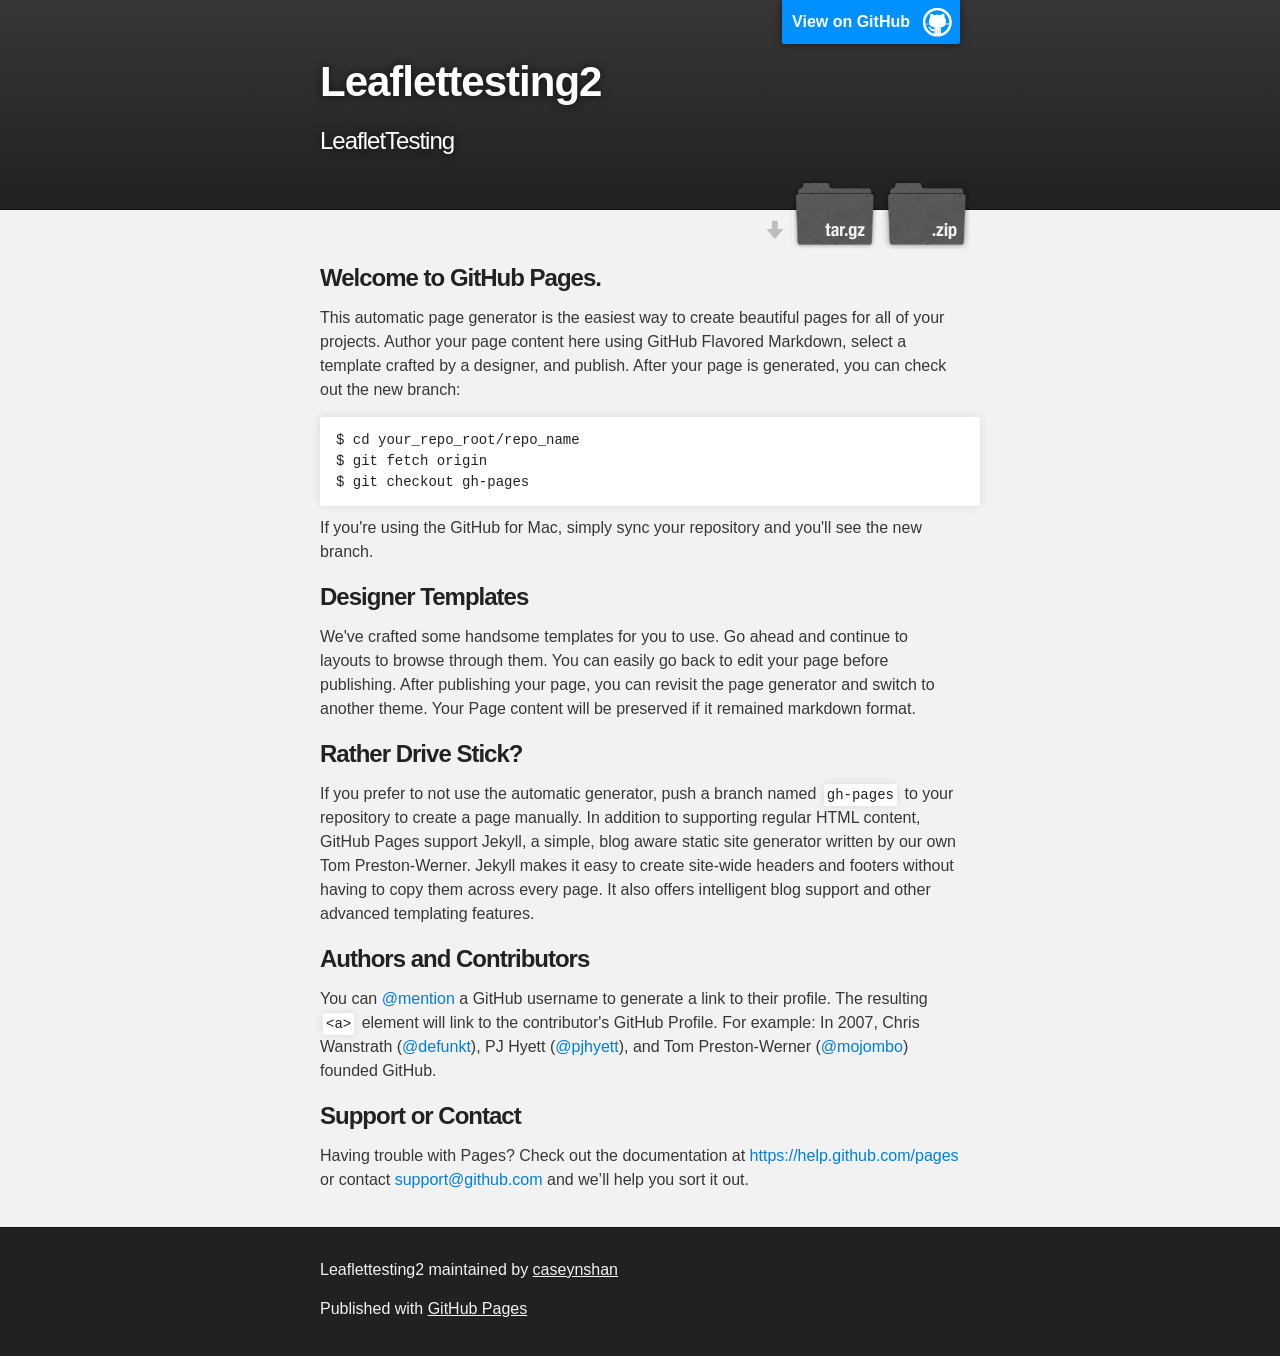
<file: index.html>
<!DOCTYPE html>
<html>

  <head>
    <meta charset='utf-8'>
    <meta http-equiv="X-UA-Compatible" content="chrome=1">
    <meta name="description" content="Leaflettesting2 : LeafletTesting">

    <link rel="stylesheet" type="text/css" media="screen" href="stylesheets/stylesheet.css">

    <title>Leaflettesting2</title>
  </head>

  <body>

    <!-- HEADER -->
    <div id="header_wrap" class="outer">
        <header class="inner">
          <a id="forkme_banner" href="https://github.com/caseynshan/LeafletTesting2">View on GitHub</a>

          <h1 id="project_title">Leaflettesting2</h1>
          <h2 id="project_tagline">LeafletTesting</h2>

            <section id="downloads">
              <a class="zip_download_link" href="https://github.com/caseynshan/LeafletTesting2/zipball/master">Download this project as a .zip file</a>
              <a class="tar_download_link" href="https://github.com/caseynshan/LeafletTesting2/tarball/master">Download this project as a tar.gz file</a>
            </section>
        </header>
    </div>

    <!-- MAIN CONTENT -->
    <div id="main_content_wrap" class="outer">
      <section id="main_content" class="inner">
        <h3>
<a id="welcome-to-github-pages" class="anchor" href="#welcome-to-github-pages" aria-hidden="true"><span class="octicon octicon-link"></span></a>Welcome to GitHub Pages.</h3>

<p>This automatic page generator is the easiest way to create beautiful pages for all of your projects. Author your page content here using GitHub Flavored Markdown, select a template crafted by a designer, and publish. After your page is generated, you can check out the new branch:</p>

<pre><code>$ cd your_repo_root/repo_name
$ git fetch origin
$ git checkout gh-pages
</code></pre>

<p>If you're using the GitHub for Mac, simply sync your repository and you'll see the new branch.</p>

<h3>
<a id="designer-templates" class="anchor" href="#designer-templates" aria-hidden="true"><span class="octicon octicon-link"></span></a>Designer Templates</h3>

<p>We've crafted some handsome templates for you to use. Go ahead and continue to layouts to browse through them. You can easily go back to edit your page before publishing. After publishing your page, you can revisit the page generator and switch to another theme. Your Page content will be preserved if it remained markdown format.</p>

<h3>
<a id="rather-drive-stick" class="anchor" href="#rather-drive-stick" aria-hidden="true"><span class="octicon octicon-link"></span></a>Rather Drive Stick?</h3>

<p>If you prefer to not use the automatic generator, push a branch named <code>gh-pages</code> to your repository to create a page manually. In addition to supporting regular HTML content, GitHub Pages support Jekyll, a simple, blog aware static site generator written by our own Tom Preston-Werner. Jekyll makes it easy to create site-wide headers and footers without having to copy them across every page. It also offers intelligent blog support and other advanced templating features.</p>

<h3>
<a id="authors-and-contributors" class="anchor" href="#authors-and-contributors" aria-hidden="true"><span class="octicon octicon-link"></span></a>Authors and Contributors</h3>

<p>You can <a href="https://github.com/blog/821" class="user-mention">@mention</a> a GitHub username to generate a link to their profile. The resulting <code>&lt;a&gt;</code> element will link to the contributor's GitHub Profile. For example: In 2007, Chris Wanstrath (<a href="https://github.com/defunkt" class="user-mention">@defunkt</a>), PJ Hyett (<a href="https://github.com/pjhyett" class="user-mention">@pjhyett</a>), and Tom Preston-Werner (<a href="https://github.com/mojombo" class="user-mention">@mojombo</a>) founded GitHub.</p>

<h3>
<a id="support-or-contact" class="anchor" href="#support-or-contact" aria-hidden="true"><span class="octicon octicon-link"></span></a>Support or Contact</h3>

<p>Having trouble with Pages? Check out the documentation at <a href="https://help.github.com/pages">https://help.github.com/pages</a> or contact <a href="mailto:support@github.com">support@github.com</a> and we’ll help you sort it out.</p>
      </section>
    </div>

    <!-- FOOTER  -->
    <div id="footer_wrap" class="outer">
      <footer class="inner">
        <p class="copyright">Leaflettesting2 maintained by <a href="https://github.com/caseynshan">caseynshan</a></p>
        <p>Published with <a href="https://pages.github.com">GitHub Pages</a></p>
      </footer>
    </div>

    

  </body>
</html>
</file>
<file: stylesheets/stylesheet.css>
/*******************************************************************************
Slate Theme for GitHub Pages
by Jason Costello, @jsncostello
*******************************************************************************/

@import url(pygment_trac.css);

/*******************************************************************************
MeyerWeb Reset
*******************************************************************************/

html, body, div, span, applet, object, iframe,
h1, h2, h3, h4, h5, h6, p, blockquote, pre,
a, abbr, acronym, address, big, cite, code,
del, dfn, em, img, ins, kbd, q, s, samp,
small, strike, strong, sub, sup, tt, var,
b, u, i, center,
dl, dt, dd, ol, ul, li,
fieldset, form, label, legend,
table, caption, tbody, tfoot, thead, tr, th, td,
article, aside, canvas, details, embed,
figure, figcaption, footer, header, hgroup,
menu, nav, output, ruby, section, summary,
time, mark, audio, video {
  margin: 0;
  padding: 0;
  border: 0;
  font: inherit;
  vertical-align: baseline;
}

/* HTML5 display-role reset for older browsers */
article, aside, details, figcaption, figure,
footer, header, hgroup, menu, nav, section {
  display: block;
}

ol, ul {
  list-style: none;
}

table {
  border-collapse: collapse;
  border-spacing: 0;
}

/*******************************************************************************
Theme Styles
*******************************************************************************/

body {
  box-sizing: border-box;
  color:#373737;
  background: #212121;
  font-size: 16px;
  font-family: 'Myriad Pro', Calibri, Helvetica, Arial, sans-serif;
  line-height: 1.5;
  -webkit-font-smoothing: antialiased;
}

h1, h2, h3, h4, h5, h6 {
  margin: 10px 0;
  font-weight: 700;
  color:#222222;
  font-family: 'Lucida Grande', 'Calibri', Helvetica, Arial, sans-serif;
  letter-spacing: -1px;
}

h1 {
  font-size: 36px;
  font-weight: 700;
}

h2 {
  padding-bottom: 10px;
  font-size: 32px;
  background: url('../images/bg_hr.png') repeat-x bottom;
}

h3 {
  font-size: 24px;
}

h4 {
  font-size: 21px;
}

h5 {
  font-size: 18px;
}

h6 {
  font-size: 16px;
}

p {
  margin: 10px 0 15px 0;
}

footer p {
  color: #f2f2f2;
}

a {
  text-decoration: none;
  color: #007edf;
  text-shadow: none;

  transition: color 0.5s ease;
  transition: text-shadow 0.5s ease;
  -webkit-transition: color 0.5s ease;
  -webkit-transition: text-shadow 0.5s ease;
  -moz-transition: color 0.5s ease;
  -moz-transition: text-shadow 0.5s ease;
  -o-transition: color 0.5s ease;
  -o-transition: text-shadow 0.5s ease;
  -ms-transition: color 0.5s ease;
  -ms-transition: text-shadow 0.5s ease;
}

a:hover, a:focus {text-decoration: underline;}

footer a {
  color: #F2F2F2;
  text-decoration: underline;
}

em {
  font-style: italic;
}

strong {
  font-weight: bold;
}

img {
  position: relative;
  margin: 0 auto;
  max-width: 739px;
  padding: 5px;
  margin: 10px 0 10px 0;
  border: 1px solid #ebebeb;

  box-shadow: 0 0 5px #ebebeb;
  -webkit-box-shadow: 0 0 5px #ebebeb;
  -moz-box-shadow: 0 0 5px #ebebeb;
  -o-box-shadow: 0 0 5px #ebebeb;
  -ms-box-shadow: 0 0 5px #ebebeb;
}

p img {
  display: inline;
  margin: 0;
  padding: 0;
  vertical-align: middle;
  text-align: center;
  border: none;
}

pre, code {
  width: 100%;
  color: #222;
  background-color: #fff;

  font-family: Monaco, "Bitstream Vera Sans Mono", "Lucida Console", Terminal, monospace;
  font-size: 14px;

  border-radius: 2px;
  -moz-border-radius: 2px;
  -webkit-border-radius: 2px;
}

pre {
  width: 100%;
  padding: 10px;
  box-shadow: 0 0 10px rgba(0,0,0,.1);
  overflow: auto;
}

code {
  padding: 3px;
  margin: 0 3px;
  box-shadow: 0 0 10px rgba(0,0,0,.1);
}

pre code {
  display: block;
  box-shadow: none;
}

blockquote {
  color: #666;
  margin-bottom: 20px;
  padding: 0 0 0 20px;
  border-left: 3px solid #bbb;
}


ul, ol, dl {
  margin-bottom: 15px
}

ul {
  list-style-position: inside;
  list-style: disc;
  padding-left: 20px;
}

ol {
  list-style-position: inside;
  list-style: decimal;
  padding-left: 20px;
}

dl dt {
  font-weight: bold;
}

dl dd {
  padding-left: 20px;
  font-style: italic;
}

dl p {
  padding-left: 20px;
  font-style: italic;
}

hr {
  height: 1px;
  margin-bottom: 5px;
  border: none;
  background: url('../images/bg_hr.png') repeat-x center;
}

table {
  border: 1px solid #373737;
  margin-bottom: 20px;
  text-align: left;
 }

th {
  font-family: 'Lucida Grande', 'Helvetica Neue', Helvetica, Arial, sans-serif;
  padding: 10px;
  background: #373737;
  color: #fff;
 }

td {
  padding: 10px;
  border: 1px solid #373737;
 }

form {
  background: #f2f2f2;
  padding: 20px;
}

/*******************************************************************************
Full-Width Styles
*******************************************************************************/

.outer {
  width: 100%;
}

.inner {
  position: relative;
  max-width: 640px;
  padding: 20px 10px;
  margin: 0 auto;
}

#forkme_banner {
  display: block;
  position: absolute;
  top:0;
  right: 10px;
  z-index: 10;
  padding: 10px 50px 10px 10px;
  color: #fff;
  background: url('../images/blacktocat.png') #0090ff no-repeat 95% 50%;
  font-weight: 700;
  box-shadow: 0 0 10px rgba(0,0,0,.5);
  border-bottom-left-radius: 2px;
  border-bottom-right-radius: 2px;
}

#header_wrap {
  background: #212121;
  background: -moz-linear-gradient(top, #373737, #212121);
  background: -webkit-linear-gradient(top, #373737, #212121);
  background: -ms-linear-gradient(top, #373737, #212121);
  background: -o-linear-gradient(top, #373737, #212121);
  background: linear-gradient(top, #373737, #212121);
}

#header_wrap .inner {
  padding: 50px 10px 30px 10px;
}

#project_title {
  margin: 0;
  color: #fff;
  font-size: 42px;
  font-weight: 700;
  text-shadow: #111 0px 0px 10px;
}

#project_tagline {
  color: #fff;
  font-size: 24px;
  font-weight: 300;
  background: none;
  text-shadow: #111 0px 0px 10px;
}

#downloads {
  position: absolute;
  width: 210px;
  z-index: 10;
  bottom: -40px;
  right: 0;
  height: 70px;
  background: url('../images/icon_download.png') no-repeat 0% 90%;
}

.zip_download_link {
  display: block;
  float: right;
  width: 90px;
  height:70px;
  text-indent: -5000px;
  overflow: hidden;
  background: url(../images/sprite_download.png) no-repeat bottom left;
}

.tar_download_link {
  display: block;
  float: right;
  width: 90px;
  height:70px;
  text-indent: -5000px;
  overflow: hidden;
  background: url(../images/sprite_download.png) no-repeat bottom right;
  margin-left: 10px;
}

.zip_download_link:hover {
  background: url(../images/sprite_download.png) no-repeat top left;
}

.tar_download_link:hover {
  background: url(../images/sprite_download.png) no-repeat top right;
}

#main_content_wrap {
  background: #f2f2f2;
  border-top: 1px solid #111;
  border-bottom: 1px solid #111;
}

#main_content {
  padding-top: 40px;
}

#footer_wrap {
  background: #212121;
}



/*******************************************************************************
Small Device Styles
*******************************************************************************/

@media screen and (max-width: 480px) {
  body {
    font-size:14px;
  }

  #downloads {
    display: none;
  }

  .inner {
    min-width: 320px;
    max-width: 480px;
  }

  #project_title {
  font-size: 32px;
  }

  h1 {
    font-size: 28px;
  }

  h2 {
    font-size: 24px;
  }

  h3 {
    font-size: 21px;
  }

  h4 {
    font-size: 18px;
  }

  h5 {
    font-size: 14px;
  }

  h6 {
    font-size: 12px;
  }

  code, pre {
    min-width: 320px;
    max-width: 480px;
    font-size: 11px;
  }

}
</file>
